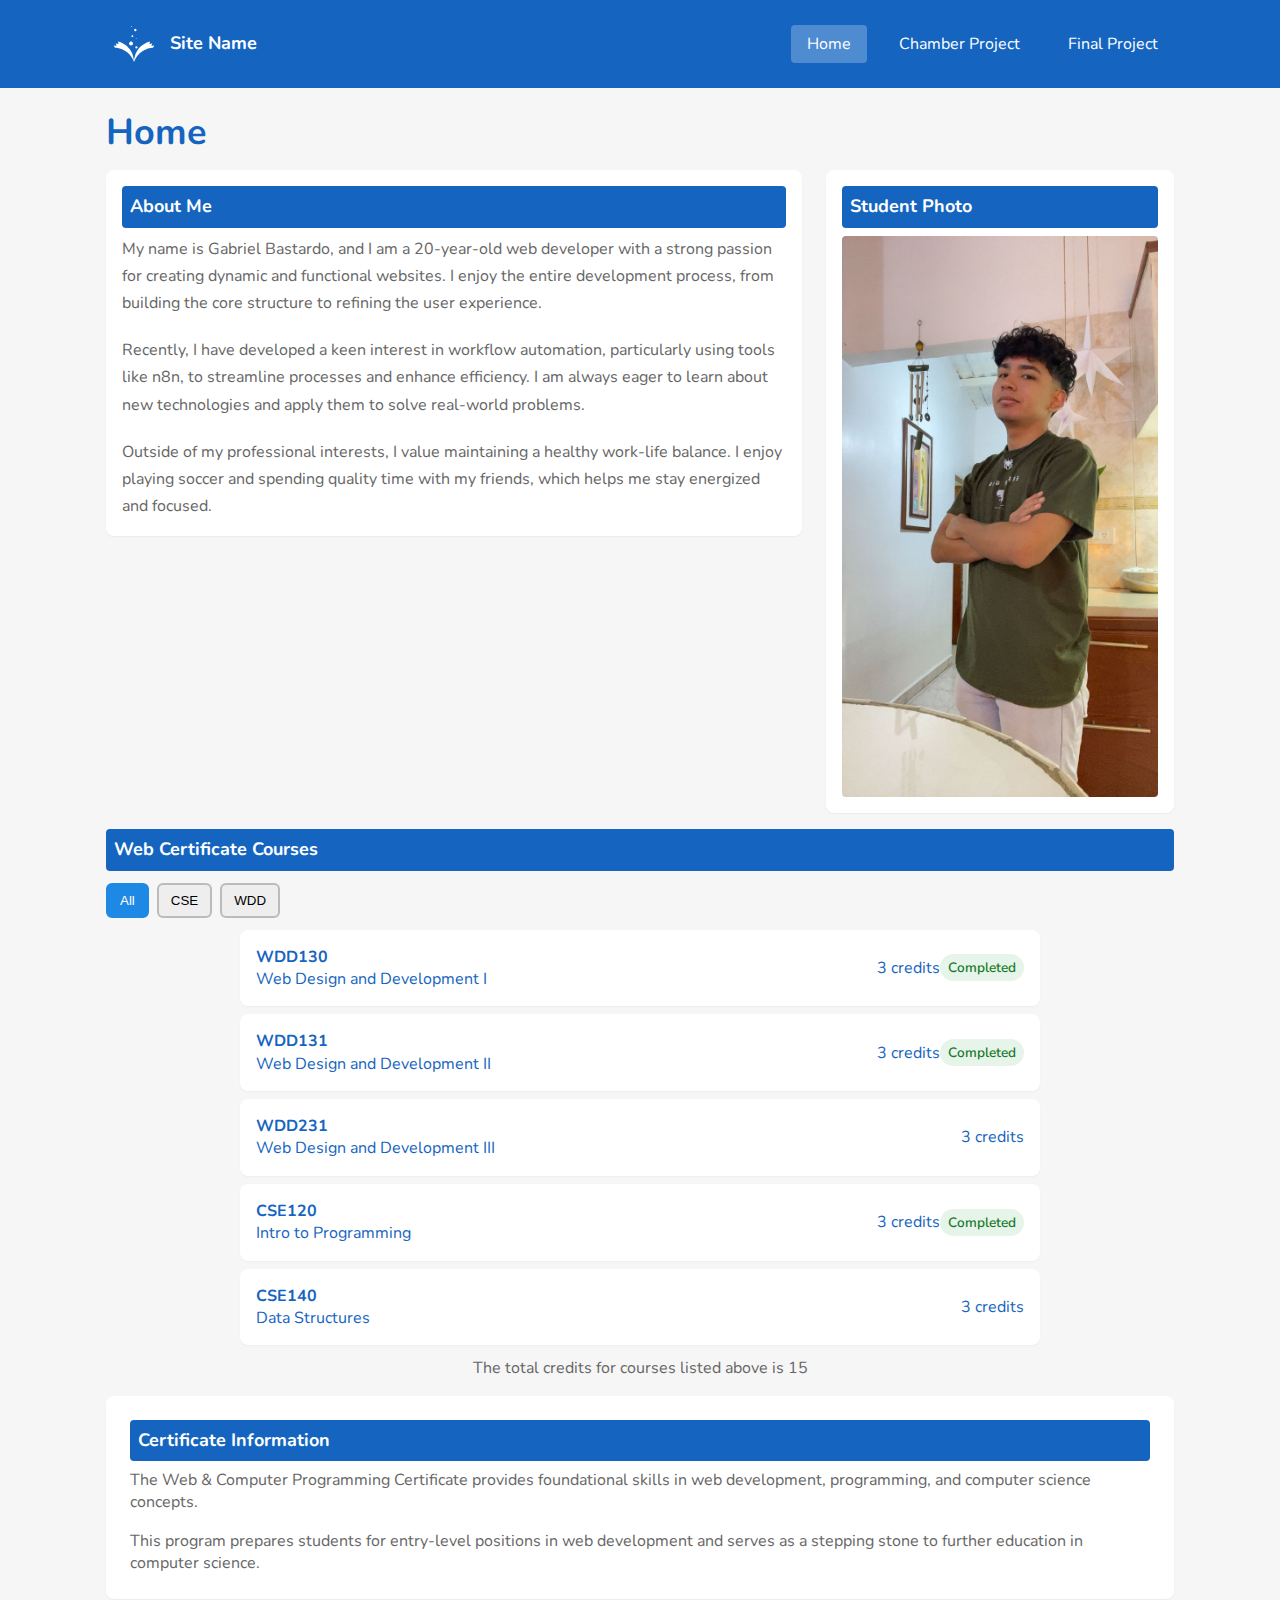
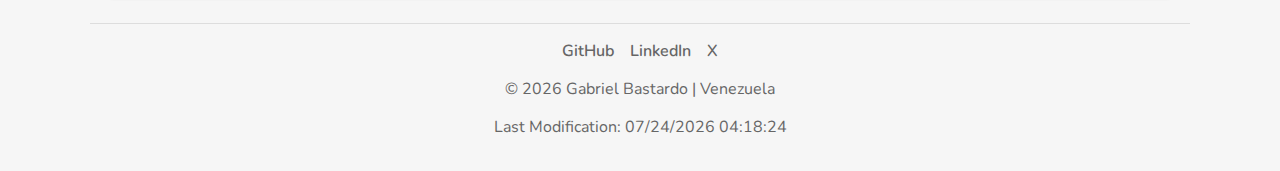
<file: index.html>
<!doctype html>
<html lang="en">
<head>
  <meta charset="utf-8" />
  <meta name="viewport" content="width=device-width,initial-scale=1" />
  <title>Course Home — Web Certificate</title>
  <meta name="description" content="Course home page for Web & Computer Programming certificate. Responsive layout with course list and filters." />
  <meta name="author" content="Gabriel Bastardo" />

  <link rel="preconnect" href="https://fonts.googleapis.com">
  <link rel="preconnect" href="https://fonts.gstatic.com" crossorigin>
  <link href="https://fonts.googleapis.com/css2?family=Nunito:wght@300;400;700&display=swap" rel="stylesheet">

  <link rel="stylesheet" href="styles/small.css">
  <link rel="stylesheet" href="styles/large.css">

  <script src="scripts/navigation.js" defer></script>
  <script src="scripts/date.js" defer></script>
  <script src="scripts/courses.js" defer></script>
</head>
<body>
  <a class="skip-link" href="#main">Skip to main content</a>

  <header class="site-header" role="banner">
    <div class="header-inner">
        <div class="logo" aria-hidden="false">
            <img src="images/logo.svg" alt="Logo del sitio" class="logo-img">
            <span class="site-name">Site Name</span>
        </div>


      <button id="navToggle" class="hamburger" aria-controls="primary-nav" aria-expanded="false" aria-label="Open navigation">
        <span class="hamburger-box"><span class="hamburger-inner"></span></span>
      </button>

      <nav id="primary-nav" class="primary-nav" role="navigation" aria-label="Primary">
        <ul>
          <li><a href="#" class="active">Home</a></li>
          <li><a href="#">Chamber Project</a></li>
          <li><a href="#">Final Project</a></li>
        </ul>
      </nav>
    </div>
  </header>

  <main id="main" class="main-content" role="main">
    <h1>Home</h1>

    <section class="about-student">
      <div class="about">
        <h2>About Me</h2>
        <p>
        My name is Gabriel Bastardo, and I am a 20-year-old web developer with a strong passion for creating dynamic and functional websites. I enjoy the entire development process, from building the core structure to refining the user experience.
        </p>
        <p>
        Recently, I have developed a keen interest in workflow automation, particularly using tools like n8n, to streamline processes and enhance efficiency. I am always eager to learn about new technologies and apply them to solve real-world problems.
        </p>
        <p>
        Outside of my professional interests, I value maintaining a healthy work-life balance. I enjoy playing soccer and spending quality time with my friends, which helps me stay energized and focused.
        </p>
      </div>

      <div class="photo">
        <h2>Student Photo</h2>
        <img src="images/student.jpeg" alt="Student portrait" width="300" height="300">
      </div>
    </section>

    <section class="courses">
      <h2>Web Certificate Courses</h2>

      <div class="course-controls" aria-label="Course controls">
        <div class="filter-buttons" role="toolbar" aria-label="Course category filters">
          <button data-filter="all" class="filter-btn active">All</button>
          <button data-filter="CSE" class="filter-btn">CSE</button>
          <button data-filter="WDD" class="filter-btn">WDD</button>
        </div>
      </div>

      <div id="course-list" class="course-list" aria-live="polite">
        <!-- Course cards inserted dynamically by js/courses.js -->
      </div>

      <p id="credits-summary" class="credits">The total credits for courses listed above is <span id="creditTotal">0</span></p>
    </section>

    <section class="certificate-info">
        <h2>Certificate Information</h2>
        <p>The Web & Computer Programming Certificate provides foundational skills in web development, programming, and computer science concepts.</p>
        <p>This program prepares students for entry-level positions in web development and serves as a stepping stone to further education in computer science.</p>
    </section>
  </main>

  <footer class="site-footer" role="contentinfo">
    <div class="socials">
      <a href="https://github.com/gabozzz15" aria-label="GitHub profile" target="_blank" rel="noopener">GitHub</a>
      <a href="https://www.linkedin.com/in/gabriel-bastardo-4b1426357/" aria-label="LinkedIn profile" target="_blank" rel="noopener">LinkedIn</a>
      <a href="#" aria-label="Other social" target="_blank" rel="noopener">X</a>
    </div>

    <p>&copy; <span id="currentYear"></span> Gabriel Bastardo | Venezuela</p>
    <p>Last Modification: <span id="lastModified"></span></p>
  </footer>
</body>
</html>
</file>
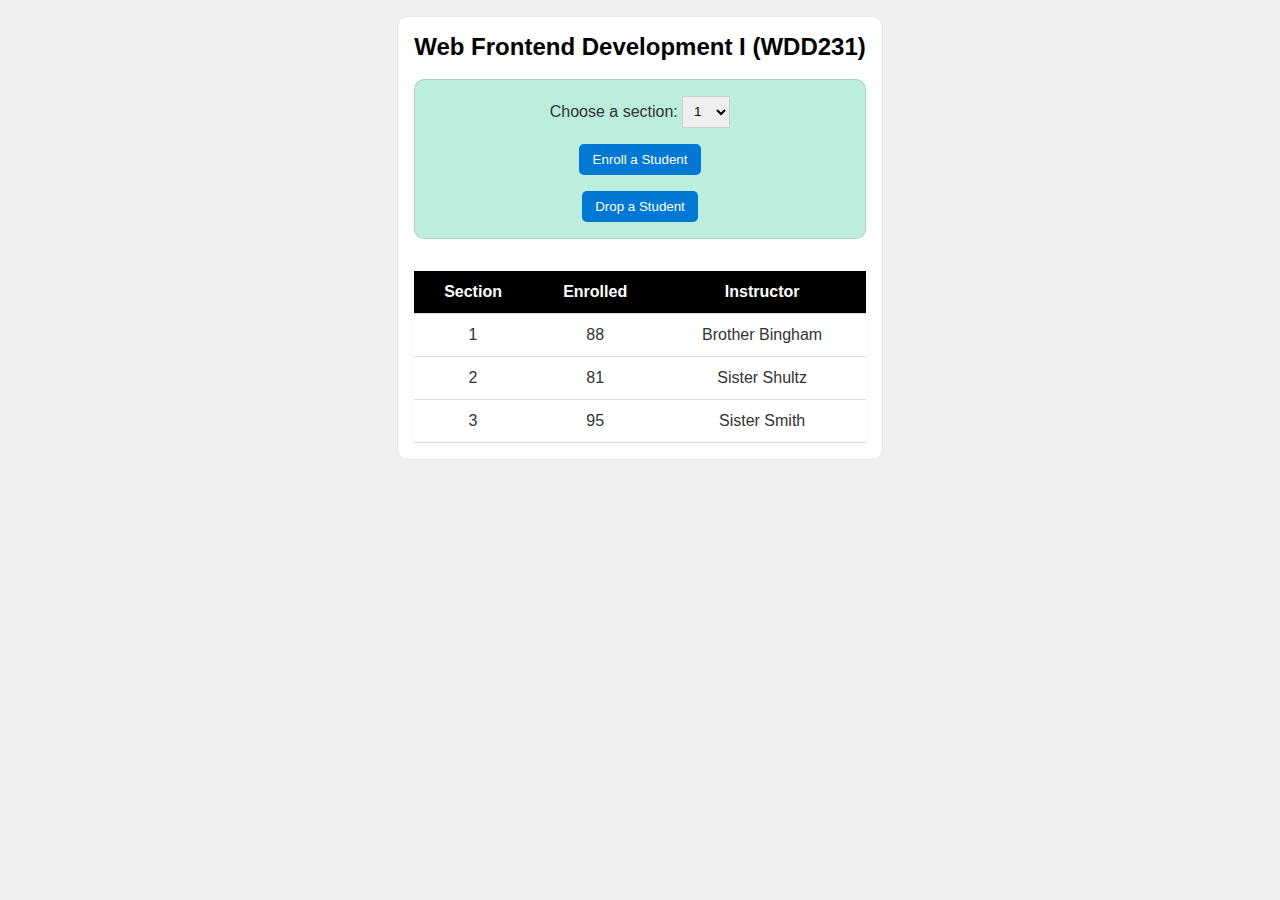
<file: week03/modules.html>
<!DOCTYPE html>
<html lang="en">

<head>
  <meta charset="UTF-8">
  <meta name="viewport" content="width=device-width, initial-scale=1.0">
  <title>Modules Example: Course and Sections</title>
  <link rel="stylesheet" href="styles/modules.css">
  <script type="module" src="scripts/modules.mjs"></script>
</head>

<body>
  <main>
  <h1 id="courseName"></h1>
  <h2 id="courseCode"></h2>

  <div id="enrollment">
    <label for="sectionNumber">Choose a section:</label>
    <select id="sectionNumber">
      <option value="0" disabled selected>--</option>
    </select>
    <button id="enrollStudent">Enroll a Student</button>
    <button id="dropStudent">Drop a Student</button>
  </div>

  <table>
    <thead>
      <tr>
        <th>Section</th>
        <th>Enrolled</th>
        <th>Instructor</th>
      </tr>
    </thead>
    <tbody id="sections"></tbody>
  </table>
  </main>
</body>

</html>
</file>
<file: styles/small.css>
:root {
  --bg: #f6f6f6;
  --card: #ffffff;
  --accent: #1565C0;       
  --muted: #666;
  --accent-2: #1E88E5;     
  --radius: 8px;
  font-family: 'Nunito', system-ui, -apple-system, "Segoe UI", Roboto, "Helvetica Neue", Arial;
}

* {
  box-sizing: border-box;
}

html, body {
  height: 100%;
}

body {
  margin: 0;
  background: var(--bg);
  color: var(--accent);
  line-height: 1.4;
  font-size: 16px;
  -webkit-font-smoothing: antialiased;
  -moz-osx-font-smoothing: grayscale;
}

.skip-link {
  position: absolute;
  left: -999px;
  top: auto;
  width: 1px;
  height: 1px;
  overflow: hidden;
}
.skip-link:focus {
  left: 8px;
  top: 8px;
  width: auto;
  height: auto;
  padding: .5rem;
  background: #000;
  color: #fff;
  border-radius: 4px;
}

/* HEADER */
.site-header {
  background: var(--accent);
  color: #fff;
  position: relative; 
  z-index: 1000;
}

.header-inner {
  display: flex;
  gap: 1rem;
  align-items: center;
  padding: 0.75rem;
  max-width: 1100px;
  margin: 0 auto;
}

/* LOGO */
.logo {
  display: flex;
  align-items: center;
  gap: .5rem;
}
.logo-img {
  height: 56px;
  width: auto;
  filter: brightness(0) invert(1); 
}
.site-name {
  font-weight: 700;
  font-size: 1.125rem;
}

/* HAMBURGER BUTTON */
.hamburger {
  margin-left: auto;
  background: transparent;
  border: 0;
  color: inherit;
  display: inline-flex;
  align-items: center;
  padding: .25rem;
  cursor: pointer;
}
.hamburger-box {
  display: inline-block;
  width: 28px;
  height: 20px;
  position: relative;
}
.hamburger-inner,
.hamburger-inner::before,
.hamburger-inner::after {
  width: 28px;
  height: 3px;
  background: #fff;
  border-radius: 2px;
  display: block;
  position: absolute;
  left: 0;
  transition: all 0.3s ease;
}
.hamburger-inner {
  top: 50%;
  transform: translateY(-50%);
}
.hamburger-inner::before {
  content: "";
  top: -8px;
}
.hamburger-inner::after {
  content: "";
  top: 8px;
}

/* When menu open */
.hamburger.active .hamburger-inner {
  background: transparent;
}
.hamburger.active .hamburger-inner::before {
  transform: rotate(45deg);
  top: 0;
}
.hamburger.active .hamburger-inner::after {
  transform: rotate(-45deg);
  top: 0;
}


.primary-nav ul {
  list-style: none;
  margin: 0;
  padding: 0;
}
.primary-nav a {
  display: block;
  padding: .75rem;
  color: #fff;
  text-decoration: none;
}
.primary-nav a:hover,
.primary-nav a:focus {
  background: rgba(255,255,255,0.12);
}
.primary-nav a.active {
  background: rgba(255,255,255,0.2);
}

/* MAIN CONTENT */
.main-content {
  max-width: 1100px;
  margin: 1rem auto;
  padding: 0 1rem;
}
h1 {
  font-size: 2rem;
  margin: 0 0 0.75rem;
}
h2 {
  font-size: 1.125rem;
  margin: 0 0 .5rem;
  background: var(--accent);
  color: #fff;
  padding: .5rem;
  border-radius: 4px;
}

/* ABOUT SECTION */
.about-student {
  display: block;
  gap: 1rem;
}
.about,
.photo {
  background: var(--card);
  padding: 1rem;
  border-radius: var(--radius);
  box-shadow: 0 1px 2px rgba(0,0,0,0.05);
}
.about p {
  margin: 0;
  color: var(--muted);
}
.photo img {
  width: 100%;
  height: auto;
  display: block;
  border-radius: 4px;
}

/* COURSES SECTION */
.courses {
  margin-top: 1rem;
}
.course-controls {
  margin: 0.75rem 0;
}
.filter-buttons {
  display: flex;
  gap: .5rem;
  flex-wrap: wrap;
}
.filter-btn {
  padding: .5rem .75rem;
  border-radius: 6px;
  border: 2px solid #bbb;
  background: #eee;
  cursor: pointer;
}
.filter-btn.active {
  background: var(--accent-2);
  color: #fff;
  border-color: var(--accent-2);
}
.course-list {
  display: flex;
  flex-direction: column;
  gap: .5rem;
  margin-top: .75rem;
}
.course-card {
  padding: .75rem;
  border-radius: 8px;
  background: var(--card);
  box-shadow: 0 1px 2px rgba(0,0,0,.04);
  display: flex;
  flex-direction: column;
  gap: .5rem;
}
.course-meta {
  display: flex;
  justify-content: space-between;
  align-items: center;
}
.course-code {
  font-weight: 700;
}
.course-title {
  font-size: 0.95rem;
  margin: 0;
}
.course-complete {
  padding: .25rem .5rem;
  border-radius: 999px;
  background: #e6f4ea;
  color: #1a7a2a;
  font-weight: 600;
  font-size: .85rem;
}
.credits {
  text-align: center;
  margin-top: .75rem;
  color: var(--muted);
}

/* FOOTER */
.site-footer {
  max-width: 1100px;
  margin: 1.25rem auto;
  padding: 1rem;
  border-top: 1px solid #ddd;
  text-align: center;
  color: var(--muted);
}
.site-footer .socials {
  display: flex;
  justify-content: center;
  gap: 1rem;
  margin-bottom: .5rem;
}
.site-footer a {
  color: inherit;
  text-decoration: none;
  font-weight: 600;
}

.container {
  max-width: 1100px;
  margin: 0 auto;
  padding: 0 1rem;
}

.primary-nav {
  display: none;
  position: absolute;
  top: 100%;  
  left: 0;
  width: 100%;
  background: var(--accent);
  animation: slideDown 0.3s ease forwards;
  z-index: 1000;
}

.primary-nav.is-open {
  display: block;
}

@keyframes slideDown {
  from { opacity: 0; transform: translateY(-10px); }
  to { opacity: 1; transform: translateY(0); }
}

.certificate-info {
  background: var(--card);
  padding: 1rem;
  border-radius: var(--radius);
  box-shadow: 0 1px 2px rgba(0,0,0,0.05);
  margin-top: 1rem;
}

.certificate-info p {
  margin: 0 0 1rem 0;
  color: var(--muted);
}

.certificate-info p:last-child {
  margin-bottom: 0;
}

.about p {
  margin: 0 0 1rem 0; 
  color: var(--muted);
  line-height: 1.6; 
}

.about p:last-child {
  margin-bottom: 0; 
}
</file>
<file: styles/large.css>
@media (min-width: 720px) {
  .header-inner {
    justify-content: space-between;
    padding: 1rem;
  }

  /* Show nav horizontally */
  .primary-nav {
    display: block !important;
    position: static;
    width: auto;
    background: transparent;
    animation: none;
    margin-left: 0;
  }

  .primary-nav ul {
    display: flex;
    gap: 0.5rem;
    align-items: center;
  }

  .primary-nav a {
    color: #fff;
    padding: 0.5rem 1rem;
    border-radius: 4px;
    transition: background-color 0.2s ease;
  }

  .primary-nav a:hover,
  .primary-nav a:focus {
    background: rgba(255,255,255,0.15);
  }

  .primary-nav a.active {
    background: rgba(255,255,255,0.25);
  }

  .hamburger {
    display: none; /* hide hamburger on larger screens */
  }

  .about-student {
    display: grid;
    grid-template-columns: 2fr 1fr;
    gap: 1.5rem;
    align-items: start;
  }

  h1 {
    font-size: 2.25rem;
  }

  .course-list {
    max-width: 800px;
    margin: 0 auto;
  }

  .course-card {
    flex-direction: row;
    align-items: center;
    justify-content: space-between;
    padding: 1rem;
  }

  .course-title {
    font-size: 1rem;
  }

  .certificate-info {
    padding: 1.5rem;
  }
}

@media (min-width: 980px) {
  .header-inner {
    max-width: 1100px;
    margin: 0 auto;
    padding: 1rem;
  }

  .main-content {
    max-width: 1100px;
    margin: 1.25rem auto;
  }

  .site-footer {
    max-width: 1100px;
    margin: 1.5rem auto;
  }

  .primary-nav ul {
    gap: 1rem;
  }
}

@media (min-width: 720px) {
  .about p {
    margin-bottom: 1.25rem;
    line-height: 1.7;
  }
}
</file>
<file: week03/styles/modules.css>
* {
  margin: 0;
  padding: 0;
  box-sizing: border-box;
}

body {
  font-family: Arial, sans-serif;
  background-color: #f0f0f0;
}

main {
  padding: 1rem;
  background-color: #fff;
  color: #333;
  width: fit-content;
  margin: 1rem auto;
  border: 1px solid rgb(0 0 0 / 10%);
  border-radius: 10px;
}

h1 {
  font-size: 1.5rem;
  color: #000;
}

h2 {
  font-size: 1.2rem;
  color: #555;
}

h1,
h2 {
  text-align: center;;
  margin-bottom: 1.1rem;
}

form p {
  margin: .5rem;
  font-weight: bold;
}

#enrollment {
  padding: 1rem 1rem 0 1rem;
  border: 1px solid rgb(0 0 0 / 10%);
  border-radius: 10px;
  background-color: #bed;
  text-align: center;
}

select {
  padding: 0.5em;
  border: 1px solid #ccc;
  width: 3rem;
}

button {
  display: block;
  margin: 1rem auto;
  padding: 0.6em 1em;
  border: none;
  border-radius: 5px;
  background-color: #0078d4;
  color: white;
  cursor: pointer;
}

button:hover {
  background-color: #005fa3;
}

table {
  margin-top: 2rem;
  width: 100%;
  border-collapse: collapse;
  background-color: white;
  box-shadow: 0 2px 6px rgb(0 0 0 / 5%);
}

th,
td {
  padding: 0.75rem;
  text-align: center;
  border-bottom: 1px solid #ddd;
}

th {
  background-color: #000;
  color: white;
  font-weight: bold;
}

tr:hover {
  background-color: #bbb;
}
</file>
